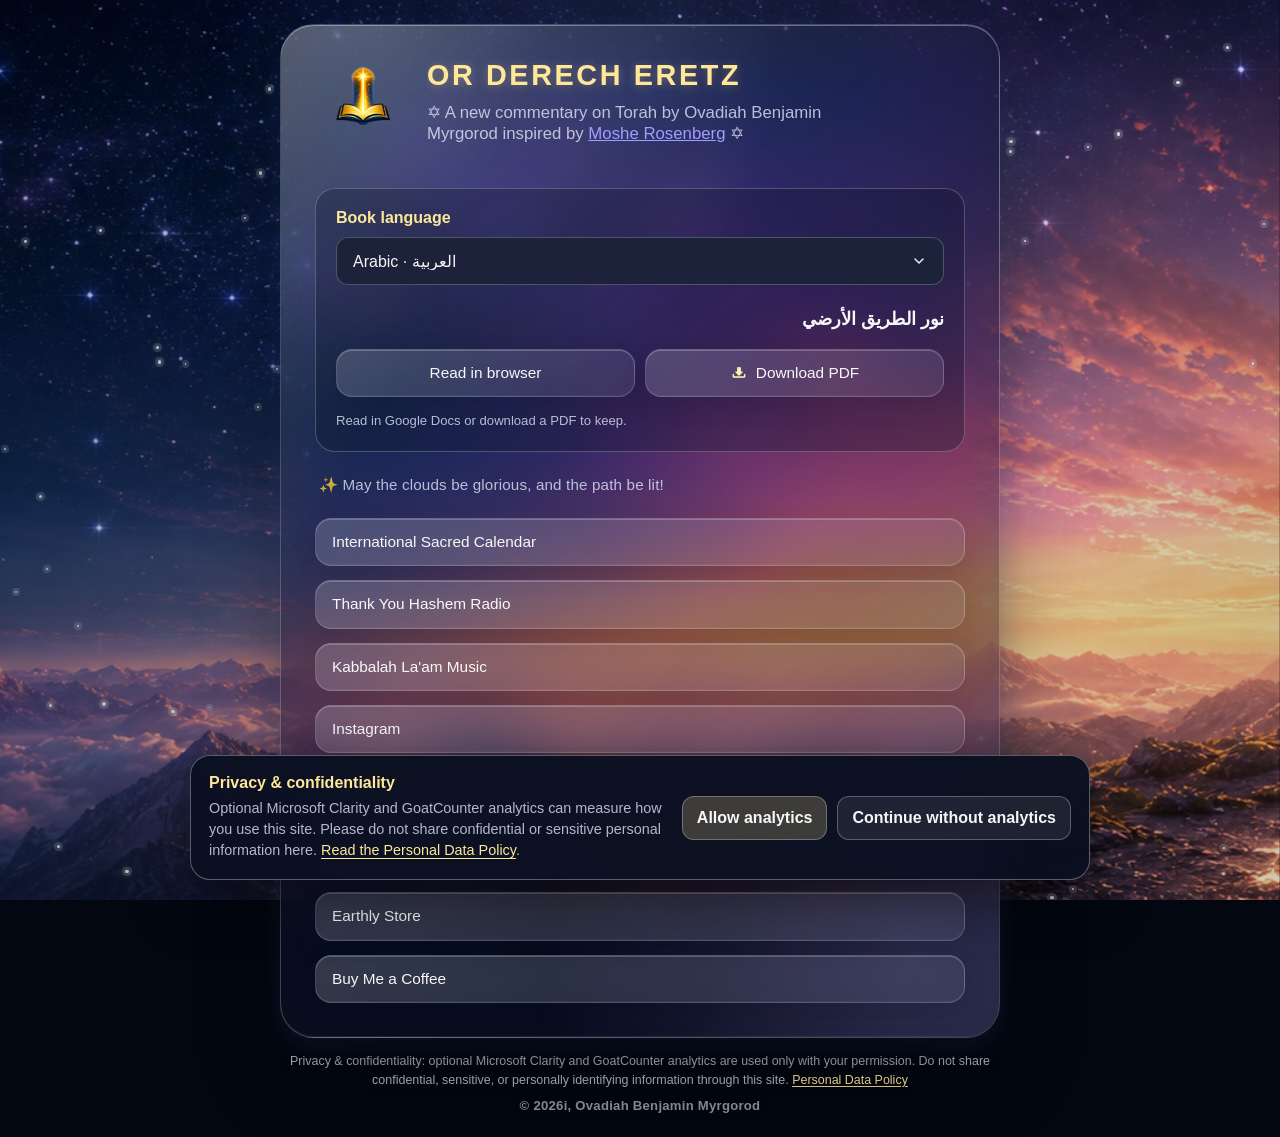
<file: index.html>
<!DOCTYPE html>
<html lang="en">
  <head>
    <meta charset="UTF-8" />
    <meta name="viewport" content="width=device-width, initial-scale=1.0" />
    <meta name="theme-color" content="#273052" />
    <meta name="application-name" content="Earthly Top" />
    <meta name="apple-mobile-web-app-capable" content="yes" />
    <meta name="apple-mobile-web-app-status-bar-style" content="black-translucent" />
    <meta name="apple-mobile-web-app-title" content="Earthly Top" />
    <title>Earthly Top - Or Derech Eretz</title>
    <link rel="icon" type="image/png" sizes="16x16" href="favicon/favicon-16.png" />
    <link rel="icon" type="image/png" sizes="32x32" href="favicon/favicon-32.png" />
    <link rel="icon" type="image/png" sizes="48x48" href="favicon/favicon-48.png" />
    <link rel="icon" type="image/png" sizes="64x64" href="favicon/favicon-64.png" />
    <link rel="icon" type="image/png" sizes="128x128" href="favicon/favicon-128.png" />
    <link rel="icon" type="image/png" sizes="180x180" href="favicon/favicon-180.png" />
    <link rel="icon" type="image/png" sizes="192x192" href="favicon/favicon-192.png" />
    <link rel="apple-touch-icon" href="favicon/apple-touch-icon.png" />
    <link rel="shortcut icon" href="favicon/favicon.ico" />
    <link rel="manifest" href="manifest.webmanifest" />
    <link rel="preload" as="image" href="assets/earthly-starry-background.png" fetchpriority="high" />
    <link rel="stylesheet" href="styles.css?v=20260924-1" />
  </head>
  <body>
    <div class="starfield" aria-hidden="true"></div>
    <div class="page-shell">
      <main class="card">
      <div class="header-row">
        <img class="logo" src="logo.png" width="96" height="96" alt="Derech Eretz logo" fetchpriority="high" decoding="async" />
        <div>
          <h1>OR DERECH ERETZ</h1>
          <p class="subtitle">✡ A new commentary on Torah by Ovadiah Benjamin Myrgorod inspired by <a href="https://www.tabletmag.com/contributors/moshe-rosenberg" target="_blank" rel="noopener noreferrer">Moshe Rosenberg</a> ✡</p>
        </div>
      </div>
      <section class="book-picker" aria-label="Choose your book edition">
        <div class="book-language-field" hidden>
          <label for="book-language">Book language</label>
          <select id="book-language" aria-controls="book-editions"></select>
        </div>
        <ul id="book-editions" class="link-list">
        <li class="book-edition" data-language="ar" data-language-label="Arabic · العربية" id="edition-ar">
          <h2 class="book-title" lang="ar" dir="rtl">نور الطريق الأرضي</h2>
          <div class="book-actions">
            <a class="link-btn" href="https://docs.google.com/document/d/109TPGKsUo8oHjy0WdFChxGVaFDvyVs15/edit?usp=sharing&ouid=103695002754294688214&rtpof=true&sd=true" target="_blank" rel="noopener noreferrer" aria-label="Read in browser (Arabic · العربية)">Read in browser</a>
            <a class="link-btn" href="https://docs.google.com/document/d/109TPGKsUo8oHjy0WdFChxGVaFDvyVs15/export?format=pdf" target="_blank" rel="noopener noreferrer" aria-label="Download PDF (Arabic · العربية)">
              <img src="download-icon-36px.png" width="18" height="18" alt="" />
              Download PDF
            </a>
          </div>
        </li>
        <li class="book-edition" data-language="en" data-language-label="English" id="edition-en">
          <h2 class="book-title" lang="en" dir="ltr">The Light of the Earthly Path</h2>
          <div class="book-actions">
            <a class="link-btn" href="https://docs.google.com/document/d/1G4LvHJFtY5KsMVfRG6j4QGm5y1auPwxE/edit?usp=sharing&ouid=103695002754294688214&rtpof=true&sd=true" target="_blank" rel="noopener noreferrer" aria-label="Read in browser (English)">Read in browser</a>
            <a class="link-btn" href="https://docs.google.com/document/d/1G4LvHJFtY5KsMVfRG6j4QGm5y1auPwxE/export?format=pdf" target="_blank" rel="noopener noreferrer" aria-label="Download PDF (English)">
              <img src="download-icon-36px.png" width="18" height="18" alt="" />
              Download PDF
            </a>
          </div>
        </li>
        <li class="book-edition" data-language="el" data-language-label="Greek · Ελληνικά" id="edition-el">
          <h2 class="book-title" lang="el" dir="ltr">Ελληνική έκδοση</h2>
          <div class="book-actions">
            <a class="link-btn" href="https://docs.google.com/document/d/13rbhxb74Q708pRzk1eVmdZOWmQTycMR3/edit?usp=sharing&ouid=103695002754294688214&rtpof=true&sd=true" target="_blank" rel="noopener noreferrer" aria-label="Read in browser (Greek · Ελληνικά)">Read in browser</a>
            <a class="link-btn" href="https://docs.google.com/document/d/13rbhxb74Q708pRzk1eVmdZOWmQTycMR3/export?format=pdf" target="_blank" rel="noopener noreferrer" aria-label="Download PDF (Greek · Ελληνικά)">
              <img src="download-icon-36px.png" width="18" height="18" alt="" />
              Download PDF
            </a>
          </div>
        </li>
        <li class="book-edition" data-language="he" data-language-label="Hebrew · עברית" id="edition-he">
          <h2 class="book-title" lang="he" dir="rtl">אור דרך ארץ</h2>
          <div class="book-actions">
            <a class="link-btn" href="https://docs.google.com/document/d/1_KhqbVtu9IqQZ-IIJMQeCQCgPElxkXHt/edit?usp=share_link&ouid=103695002754294688214&rtpof=true&sd=true" target="_blank" rel="noopener noreferrer" aria-label="Read in browser (Hebrew · עברית)">Read in browser</a>
            <a class="link-btn" href="https://docs.google.com/document/d/1_KhqbVtu9IqQZ-IIJMQeCQCgPElxkXHt/export?format=pdf" target="_blank" rel="noopener noreferrer" aria-label="Download PDF (Hebrew · עברית)">
              <img src="download-icon-36px.png" width="18" height="18" alt="" />
              Download PDF
            </a>
          </div>
        </li>
        <li class="book-edition" data-language="ru" data-language-label="Russian · Русский" id="edition-ru">
          <h2 class="book-title" lang="ru" dir="ltr">Свет земного пути</h2>
          <div class="book-actions">
            <a class="link-btn" href="https://docs.google.com/document/d/1S_4wEMHs5GLBcDQCGjeISt3NpQDFeO0N/edit?usp=share_link&ouid=103695002754294688214&rtpof=true&sd=true" target="_blank" rel="noopener noreferrer" aria-label="Read in browser (Russian · Русский)">Read in browser</a>
            <a class="link-btn" href="https://docs.google.com/document/d/1S_4wEMHs5GLBcDQCGjeISt3NpQDFeO0N/export?format=pdf" target="_blank" rel="noopener noreferrer" aria-label="Download PDF (Russian · Русский)">
              <img src="download-icon-36px.png" width="18" height="18" alt="" />
              Download PDF
            </a>
          </div>
        </li>
        <li class="book-edition" data-language="sa" data-language-label="Sanskrit · संस्कृत" id="edition-sa">
          <h2 class="book-title" lang="sa" dir="ltr">संस्कृत संस्करणम्</h2>
          <div class="book-actions">
            <a class="link-btn" href="https://docs.google.com/document/d/1lhxRJxrFBoMfvH_5YQ0ZAoIDRLzb3tD4/edit?usp=share_link&amp;ouid=103695002754294688214&amp;rtpof=true&amp;sd=true" target="_blank" rel="noopener noreferrer" aria-label="Read in browser (Sanskrit · संस्कृत)">Read in browser</a>
            <a class="link-btn" href="https://docs.google.com/document/d/1lhxRJxrFBoMfvH_5YQ0ZAoIDRLzb3tD4/export?format=pdf" target="_blank" rel="noopener noreferrer" aria-label="Download PDF (Sanskrit · संस्कृत)">
              <img src="download-icon-36px.png" width="18" height="18" alt="" />
              Download PDF
            </a>
          </div>
        </li>
        <li class="book-edition" data-language="th" data-language-label="Thai · ไทย" id="edition-th">
          <h2 class="book-title" lang="th" dir="ltr">แสงแห่งวิถีโลก</h2>
          <div class="book-actions">
            <a class="link-btn" href="https://docs.google.com/document/d/1ZXpTGmFxa2NbDOuw56IeOXtyTeuBCf-E/edit?usp=sharing&amp;ouid=103695002754294688214&amp;rtpof=true&amp;sd=true" target="_blank" rel="noopener noreferrer" aria-label="Read in browser (Thai · ไทย)">Read in browser</a>
            <a class="link-btn" href="https://docs.google.com/document/d/1ZXpTGmFxa2NbDOuw56IeOXtyTeuBCf-E/export?format=pdf" target="_blank" rel="noopener noreferrer" aria-label="Download PDF (Thai · ไทย)">
              <img src="download-icon-36px.png" width="18" height="18" alt="" />
              Download PDF
            </a>
          </div>
        </li>
        <li class="book-edition" data-language="zh-Hant" data-language-label="Traditional Chinese · 繁體中文" id="edition-zh-Hant">
          <h2 class="book-title" lang="zh-Hant" dir="ltr">繁體中文版</h2>
          <div class="book-actions">
            <a class="link-btn" href="https://docs.google.com/document/d/1hxOB-v0NTA0syYNEpFmwsdHnay6WH9Ph/edit?usp=sharing&amp;ouid=103695002754294688214&amp;rtpof=true&amp;sd=true" target="_blank" rel="noopener noreferrer" aria-label="Read in browser (Traditional Chinese · 繁體中文)">Read in browser</a>
            <a class="link-btn" href="https://docs.google.com/document/d/1hxOB-v0NTA0syYNEpFmwsdHnay6WH9Ph/export?format=pdf" target="_blank" rel="noopener noreferrer" aria-label="Download PDF (Traditional Chinese · 繁體中文)">
              <img src="download-icon-36px.png" width="18" height="18" alt="" />
              Download PDF
            </a>
          </div>
        </li>
        </ul>
        <p class="book-hint">Read in Google Docs or download a PDF to keep.</p>
      </section>
      <p class="signature">✨  May the clouds be glorious, and the path be lit!</p>
      <ul class="link-list">
        <li class="link-row">
          <a class="link-btn" href="https://sacredcal.one" target="_blank" rel="noopener noreferrer">
            International Sacred Calendar
          </a>
        </li>
        <li class="link-row">
          <a class="link-btn" href="https://www.google.com/url?sa=t&source=web&rct=j&opi=89978449&url=https://open.spotify.com/playlist/37i9dQZF1E4lI40peGKzhm&ved=2ahUKEwivyIjw4JCWAxUaF2IAHXRKDjYQFnoECBcQAQ&usg=AOvVaw3DIKTDnCfuc2yj-qpUbENd" target="_blank" rel="noopener noreferrer">
            Thank You Hashem Radio
          </a>
        </li>
        <li class="link-row">
          <a class="link-btn" href="https://soundcloud.com/kabbalah-laam-music" target="_blank" rel="noopener noreferrer">
            Kabbalah La'am Music
          </a>
        </li>
        <li class="link-row">
          <a class="link-btn" href="https://www.instagram.com/royalbinah/" target="_blank" rel="noopener noreferrer">
            Instagram
          </a>
        </li>
        <li class="link-row">
          <a class="link-btn" href="https://medium.com/@ovi-tech" target="_blank" rel="noopener noreferrer">
            Medium
          </a>
        </li>
        <li class="link-row">
          <a class="link-btn" href="https://x.com/vav8zayin" target="_blank" rel="noopener noreferrer">
            X
          </a>
        </li>
        <li class="link-row">
          <a class="link-btn" href="https://www.stickermule.com/earthly" target="_blank" rel="noopener noreferrer">
            Earthly Store
          </a>
        </li>
        <li class="link-row">
          <a class="link-btn" href="https://buymeacoffee.com/benjie613?new=1" target="_blank" rel="noopener noreferrer">
            Buy Me a Coffee
          </a>
        </li>
      </ul>
      </main>
      <footer class="site-footer">
        <p class="privacy-disclosure">
          Privacy &amp; confidentiality: optional Microsoft Clarity and GoatCounter analytics are used only with your permission. Do not share confidential, sensitive, or personally identifying information through this site.
          <a href="privacy.html">Personal Data Policy</a>
        </p>
        <p class="copyright">© 2026i, Ovadiah Benjamin Myrgorod</p>
      </footer>
    </div>
    <aside class="privacy-notice" aria-labelledby="privacy-notice-title" aria-describedby="privacy-notice-description" hidden>
      <div>
        <strong id="privacy-notice-title">Privacy &amp; confidentiality</strong>
        <p id="privacy-notice-description">
          Optional Microsoft Clarity and GoatCounter analytics can measure how you use this site. Please do not share confidential or sensitive personal information here.
          <a href="privacy.html">Read the Personal Data Policy</a>.
        </p>
      </div>
      <div class="privacy-actions">
        <button class="privacy-allow" type="button" data-analytics-choice="allow">Allow analytics</button>
        <button class="privacy-decline" type="button" data-analytics-choice="decline">Continue without analytics</button>
      </div>
    </aside>
    <script src="script.js?v=20260924-1"></script>
    <script src="privacy.js?v=20260907-1"></script>
  </body>
</html>
</file>
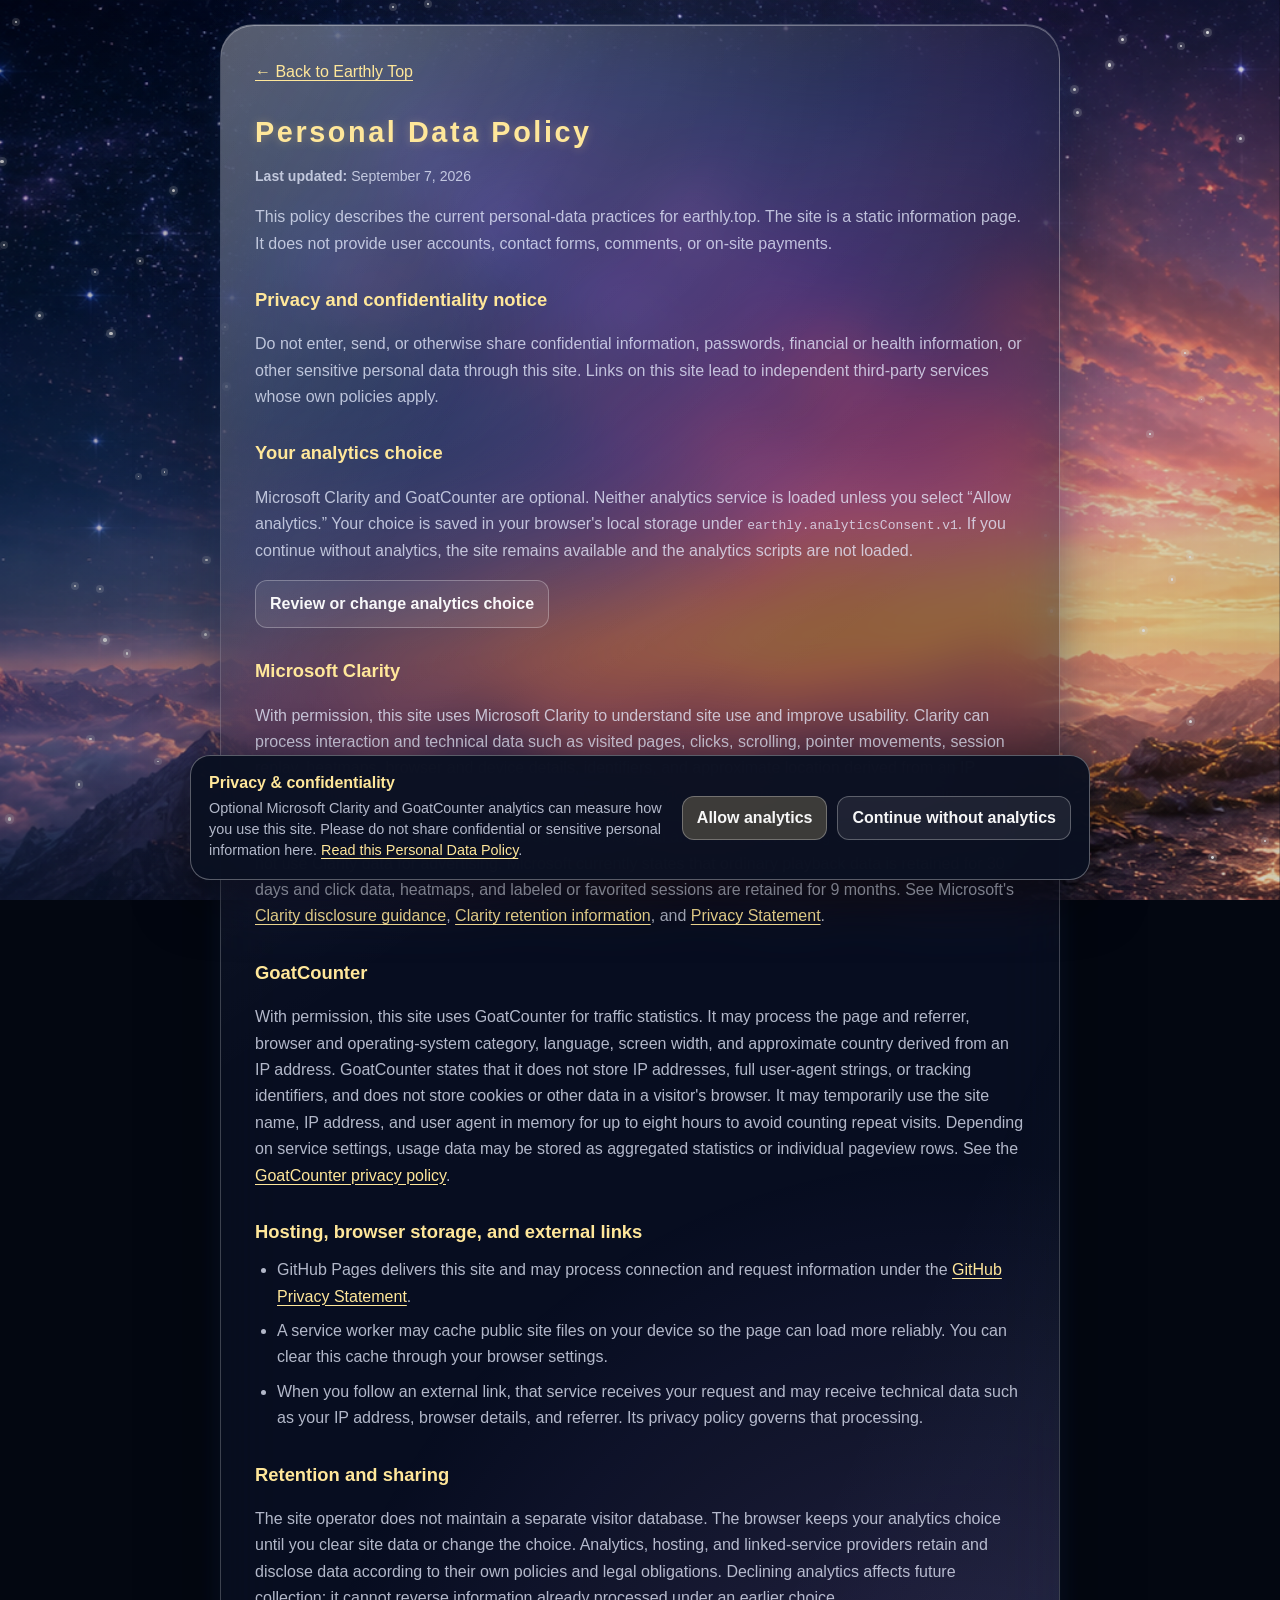
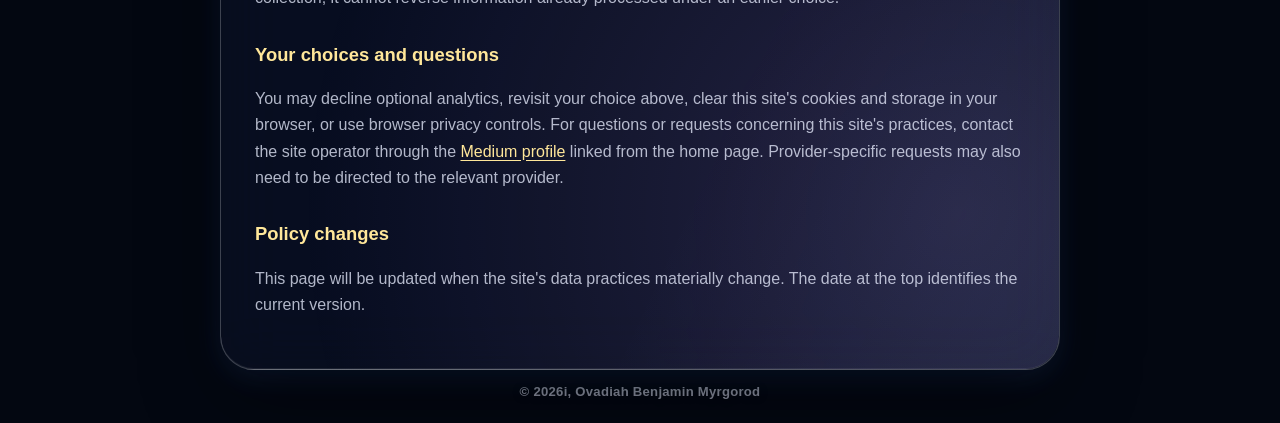
<file: privacy.html>
<!DOCTYPE html>
<html lang="en">
  <head>
    <meta charset="UTF-8" />
    <meta name="viewport" content="width=device-width, initial-scale=1.0" />
    <meta name="theme-color" content="#273052" />
    <title>Personal Data Policy - Earthly Top</title>
    <link rel="icon" type="image/png" sizes="32x32" href="favicon/favicon-32.png" />
    <link rel="apple-touch-icon" href="favicon/apple-touch-icon.png" />
    <link rel="stylesheet" href="styles.css?v=20260924-1" />
  </head>
  <body>
    <div class="starfield" aria-hidden="true"></div>
    <div class="page-shell policy-shell">
      <main class="card policy-card">
        <a class="policy-back" href="index.html">← Back to Earthly Top</a>
        <h1>Personal Data Policy</h1>
        <p class="policy-updated"><strong>Last updated:</strong> September 7, 2026</p>

        <p>
          This policy describes the current personal-data practices for earthly.top. The site is a static information page. It does not provide user accounts, contact forms, comments, or on-site payments.
        </p>

        <h2>Privacy and confidentiality notice</h2>
        <p>
          Do not enter, send, or otherwise share confidential information, passwords, financial or health information, or other sensitive personal data through this site. Links on this site lead to independent third-party services whose own policies apply.
        </p>

        <h2>Your analytics choice</h2>
        <p>
          Microsoft Clarity and GoatCounter are optional. Neither analytics service is loaded unless you select “Allow analytics.” Your choice is saved in your browser's local storage under <code>earthly.analyticsConsent.v1</code>. If you continue without analytics, the site remains available and the analytics scripts are not loaded.
        </p>
        <p>
          <button class="privacy-settings" type="button" data-analytics-settings>Review or change analytics choice</button>
        </p>

        <h2>Microsoft Clarity</h2>
        <p>
          With permission, this site uses Microsoft Clarity to understand site use and improve usability. Clarity can process interaction and technical data such as visited pages, clicks, scrolling, pointer movements, session replay, heatmaps, browser and device details, identifiers, and approximate location derived from an IP address. Microsoft may use first- and third-party cookies and similar technologies for this processing.
        </p>
        <p>
          This site sends Clarity an analytics-storage consent signal and denies advertising-storage consent. It does not use Clarity data for advertising. Microsoft currently states that ordinary playback data is retained for 30 days and click data, heatmaps, and labeled or favorited sessions are retained for 9 months. See Microsoft's
          <a href="https://learn.microsoft.com/en-us/clarity/setup-and-installation/privacy-disclosure" target="_blank" rel="noopener noreferrer">Clarity disclosure guidance</a>,
          <a href="https://learn.microsoft.com/en-us/clarity/setup-and-installation/data-retention" target="_blank" rel="noopener noreferrer">Clarity retention information</a>, and
          <a href="https://privacy.microsoft.com/en-us/privacystatement" target="_blank" rel="noopener noreferrer">Privacy Statement</a>.
        </p>

        <h2>GoatCounter</h2>
        <p>
          With permission, this site uses GoatCounter for traffic statistics. It may process the page and referrer, browser and operating-system category, language, screen width, and approximate country derived from an IP address. GoatCounter states that it does not store IP addresses, full user-agent strings, or tracking identifiers, and does not store cookies or other data in a visitor's browser. It may temporarily use the site name, IP address, and user agent in memory for up to eight hours to avoid counting repeat visits. Depending on service settings, usage data may be stored as aggregated statistics or individual pageview rows. See the
          <a href="https://www.goatcounter.com/help/privacy" target="_blank" rel="noopener noreferrer">GoatCounter privacy policy</a>.
        </p>

        <h2>Hosting, browser storage, and external links</h2>
        <ul>
          <li>GitHub Pages delivers this site and may process connection and request information under the <a href="https://docs.github.com/en/site-policy/privacy-policies/github-general-privacy-statement" target="_blank" rel="noopener noreferrer">GitHub Privacy Statement</a>.</li>
          <li>A service worker may cache public site files on your device so the page can load more reliably. You can clear this cache through your browser settings.</li>
          <li>When you follow an external link, that service receives your request and may receive technical data such as your IP address, browser details, and referrer. Its privacy policy governs that processing.</li>
        </ul>

        <h2>Retention and sharing</h2>
        <p>
          The site operator does not maintain a separate visitor database. The browser keeps your analytics choice until you clear site data or change the choice. Analytics, hosting, and linked-service providers retain and disclose data according to their own policies and legal obligations. Declining analytics affects future collection; it cannot reverse information already processed under an earlier choice.
        </p>

        <h2>Your choices and questions</h2>
        <p>
          You may decline optional analytics, revisit your choice above, clear this site's cookies and storage in your browser, or use browser privacy controls. For questions or requests concerning this site's practices, contact the site operator through the <a href="https://medium.com/@ovi-tech" target="_blank" rel="noopener noreferrer">Medium profile</a> linked from the home page. Provider-specific requests may also need to be directed to the relevant provider.
        </p>

        <h2>Policy changes</h2>
        <p>
          This page will be updated when the site's data practices materially change. The date at the top identifies the current version.
        </p>
      </main>
      <footer class="site-footer">
        <p class="copyright">© 2026i, Ovadiah Benjamin Myrgorod</p>
      </footer>
    </div>
    <aside class="privacy-notice" aria-labelledby="privacy-notice-title" aria-describedby="privacy-notice-description" hidden>
      <div>
        <strong id="privacy-notice-title">Privacy &amp; confidentiality</strong>
        <p id="privacy-notice-description">
          Optional Microsoft Clarity and GoatCounter analytics can measure how you use this site. Please do not share confidential or sensitive personal information here.
          <a href="privacy.html">Read this Personal Data Policy</a>.
        </p>
      </div>
      <div class="privacy-actions">
        <button class="privacy-allow" type="button" data-analytics-choice="allow">Allow analytics</button>
        <button class="privacy-decline" type="button" data-analytics-choice="decline">Continue without analytics</button>
      </div>
    </aside>
    <script src="script.js?v=20260815-3"></script>
    <script src="privacy.js?v=20260907-1"></script>
  </body>
</html>
</file>
<file: styles.css>
:root {
  color-scheme: dark;
  --glass-fill: rgba(16, 22, 42, 0.46);
  --glass-fill-strong: rgba(28, 34, 58, 0.58);
  --glass-border: rgba(255, 255, 255, 0.22);
  --glass-highlight: rgba(255, 255, 255, 0.34);
  --glass-shadow: rgba(0, 0, 0, 0.38);
  --text-primary: rgba(255, 255, 255, 0.96);
  --text-secondary: rgba(232, 238, 255, 0.76);
  --accent: #ffe79a;
  --pdf-button-width: clamp(58px, 8vw, 72px);
  --link-row-gap: 10px;
}

* {
  box-sizing: border-box;
}

body {
  margin: 0;
  min-height: 100vh;
  display: flex;
  align-items: center;
  justify-content: center;
  padding: 24px;
  font-family: -apple-system, BlinkMacSystemFont, "SF Pro Text", "Segoe UI", sans-serif;
  color: var(--text-primary);
  overflow-x: hidden;
  overflow-y: auto;
  position: relative;
  background: #030711;
}

body::before {
  content: "";
  position: fixed;
  inset: 0;
  background-image: url("assets/earthly-starry-background.png");
  background-position: center;
  background-repeat: no-repeat;
  background-size: cover;
  pointer-events: none;
  z-index: 0;
}

body::after {
  content: "";
  position: fixed;
  inset: 0;
  background:
    radial-gradient(circle at 50% 8%, rgba(170, 205, 255, 0.1), transparent 42%),
    linear-gradient(90deg, rgba(3, 7, 17, 0.3), rgba(3, 7, 17, 0.06) 58%, rgba(3, 7, 17, 0.18));
  pointer-events: none;
  z-index: 0;
}

.starfield {
  position: fixed;
  inset: 0;
  pointer-events: none;
  overflow: hidden;
  z-index: 0;
}

.star {
  position: absolute;
  width: 2px;
  height: 2px;
  background: white;
  border-radius: 50%;
  box-shadow: 0 0 6px rgba(255, 255, 255, 0.9);
  animation: twinkle var(--duration, 3s) ease-in-out var(--delay, 0s) infinite;
}

.star::before {
  content: "";
  position: absolute;
  inset: -3px;
  border-radius: 50%;
  background: rgba(255, 255, 255, 0.18);
  animation: pulse 2s ease-in-out var(--delay, 0s) infinite;
}

.page-shell {
  position: relative;
  z-index: 1;
  width: min(720px, 100%);
}

.card {
  position: relative;
  z-index: 1;
  isolation: isolate;
  width: 100%;
  padding: 34px;
  overflow: hidden;
  border: 1px solid var(--glass-border);
  border-radius: 34px;
  background:
    radial-gradient(circle at 14% 0%, rgba(255, 255, 255, 0.16), transparent 34%),
    linear-gradient(145deg, rgba(255, 255, 255, 0.1), transparent 42%),
    var(--glass-fill);
  box-shadow:
    inset 0 1px 0 var(--glass-highlight),
    inset 0 -1px 0 rgba(255, 255, 255, 0.08),
    0 28px 80px var(--glass-shadow),
    0 8px 28px rgba(42, 92, 180, 0.18);
  -webkit-backdrop-filter: blur(30px) saturate(180%);
  backdrop-filter: blur(30px) saturate(180%);
}

.card::before {
  content: "";
  position: absolute;
  z-index: -1;
  inset: 0;
  border-radius: inherit;
  background:
    linear-gradient(115deg, rgba(255, 255, 255, 0.13), transparent 24% 74%, rgba(153, 190, 255, 0.08)),
    radial-gradient(circle at 88% 92%, rgba(200, 153, 255, 0.16), transparent 34%);
  pointer-events: none;
}

.header-row {
  display: flex;
  align-items: flex-start;
  gap: 16px;
  margin-bottom: 22px;
}

.header-row > div {
  flex: 1;
  min-width: 0;
  overflow: hidden;
}

.logo {
  width: 96px;
  height: 96px;
  position: relative;
  top: -8px;
  object-fit: contain;
  border-radius: 16px;
  box-shadow: none;
  background: transparent;
}

h1 {
  margin: 0 0 10px;
  font-family: -apple-system, BlinkMacSystemFont, "SF Pro Display", "Segoe UI", sans-serif;
  font-size: 1.8rem;
  font-weight: 760;
  letter-spacing: 0.09em;
  text-transform: uppercase;
  color: var(--accent);
  text-shadow: 0 1px 10px rgba(255, 222, 128, 0.3);
}

.subtitle {
  margin: 0 0 22px;
  max-width: calc(100% - var(--pdf-button-width) - var(--link-row-gap));
  overflow-wrap: anywhere;
  font-size: 1.05rem;
  color: var(--text-secondary);
}

ul {
  list-style: none;
  padding: 0;
  margin: 0;
  display: grid;
  gap: 14px;
}

.link-row {
  display: flex;
  align-items: center;
  gap: var(--link-row-gap);
  min-width: 0;
}

.link-btn,
.pdf-btn {
  display: flex;
  align-items: center;
  padding: 14px 16px;
  border: 1px solid rgba(255, 255, 255, 0.17);
  border-radius: 16px;
  color: var(--text-primary);
  text-decoration: none;
  background:
    linear-gradient(135deg, rgba(255, 255, 255, 0.15), rgba(255, 255, 255, 0.055)),
    rgba(110, 125, 175, 0.08);
  box-shadow:
    inset 0 1px 0 rgba(255, 255, 255, 0.22),
    inset 0 -1px 0 rgba(255, 255, 255, 0.04),
    0 8px 24px rgba(0, 0, 0, 0.12);
  transition: transform 180ms ease, box-shadow 180ms ease, border-color 180ms ease, background 180ms ease;
  min-height: 48px;
  font-size: clamp(0.95rem, 1.2vw, 1.05rem);
  font-weight: 520;
  line-height: 1.2;
}

.link-btn {
  flex: 1;
  min-width: 0;
  overflow: hidden;
  text-overflow: ellipsis;
  white-space: nowrap;
}

.pdf-btn {
  padding: 10px 14px;
  min-width: var(--pdf-button-width);
  width: var(--pdf-button-width);
  min-height: 48px;
  justify-content: center;
  flex-shrink: 0;
}

.link-btn:hover,
.pdf-btn:hover {
  transform: translateY(-2px) scale(1.005);
  border-color: rgba(255, 255, 255, 0.38);
  background:
    linear-gradient(135deg, rgba(255, 255, 255, 0.22), rgba(255, 255, 255, 0.08)),
    rgba(130, 150, 205, 0.12);
  box-shadow:
    inset 0 1px 0 rgba(255, 255, 255, 0.3),
    0 12px 28px rgba(0, 0, 0, 0.2),
    0 0 24px rgba(155, 190, 255, 0.12);
}

.link-btn:focus-visible,
.pdf-btn:focus-visible {
  outline: 3px solid rgba(255, 231, 154, 0.88);
  outline-offset: 3px;
  border-color: rgba(255, 255, 255, 0.42);
}

.book-picker {
  padding: 20px;
  border: 1px solid var(--glass-border);
  border-radius: 20px;
  background: rgba(16, 22, 42, 0.3);
}

.book-language-field label {
  display: block;
  margin-bottom: 10px;
  color: var(--accent);
  font-weight: 650;
}

.book-language-field select {
  appearance: none;
  -webkit-appearance: none;
  width: 100%;
  min-height: 48px;
  padding: 12px 44px 12px 16px;
  border: 1px solid var(--glass-border);
  border-radius: 12px;
  background-color: #1c223a;
  background-image: url("data:image/svg+xml,%3Csvg xmlns='http://www.w3.org/2000/svg' width='16' height='16' viewBox='0 0 16 16'%3E%3Cpath d='m4 6 4 4 4-4' fill='none' stroke='%23e8eeff' stroke-width='1.5' stroke-linecap='round' stroke-linejoin='round'/%3E%3C/svg%3E");
  background-repeat: no-repeat;
  background-position: right 16px center;
  color: var(--text-primary);
  font: inherit;
  cursor: pointer;
}

.book-language-field select:focus-visible {
  outline: 3px solid var(--accent);
  outline-offset: 3px;
}

.book-title {
  margin: 20px 0 16px;
  font-size: 1.15rem;
  font-weight: 600;
  line-height: 1.5;
  text-align: start;
}

.book-actions {
  display: grid;
  grid-template-columns: repeat(2, minmax(0, 1fr));
  gap: 10px;
}

.book-actions .link-btn {
  justify-content: center;
  gap: 8px;
  white-space: normal;
  text-align: center;
}

.book-actions img {
  flex-shrink: 0;
}

.book-hint {
  margin: 14px 0 0;
  font-size: 0.82rem;
  line-height: 1.5;
  color: var(--text-secondary);
}

@media (max-width: 480px) {
  .book-picker {
    padding: 16px;
  }

  .book-actions {
    grid-template-columns: 1fr;
  }
}

.signature {
  margin: 24px 4px;
  font-size: 0.95rem;
  color: var(--text-secondary);
  letter-spacing: 0.01em;
}

.copyright {
  margin: 8px 0 0;
  color: var(--text-secondary);
  font-size: 0.82rem;
  font-weight: 600;
  letter-spacing: 0.02em;
  text-align: center;
  opacity: 0.78;
  text-shadow: 0 1px 8px rgba(0, 0, 0, 0.62);
}

.site-footer {
  margin-top: 14px;
  text-align: center;
}

.privacy-disclosure {
  margin: 0;
  color: var(--text-secondary);
  font-size: 0.78rem;
  line-height: 1.5;
  text-shadow: 0 1px 8px rgba(0, 0, 0, 0.62);
}

.privacy-disclosure a,
.privacy-notice a,
.policy-card a {
  color: var(--accent);
  text-underline-offset: 0.18em;
}

.privacy-notice {
  position: fixed;
  z-index: 10;
  right: 20px;
  bottom: 20px;
  left: 20px;
  width: min(900px, calc(100% - 40px));
  margin: 0 auto;
  padding: 18px;
  display: flex;
  align-items: center;
  justify-content: space-between;
  gap: 20px;
  border: 1px solid rgba(255, 255, 255, 0.32);
  border-radius: 20px;
  background: rgba(10, 16, 33, 0.96);
  box-shadow: 0 18px 54px rgba(0, 0, 0, 0.52);
  -webkit-backdrop-filter: blur(24px) saturate(150%);
  backdrop-filter: blur(24px) saturate(150%);
}

.privacy-notice[hidden] {
  display: none;
}

.privacy-notice strong {
  color: var(--accent);
}

.privacy-notice p {
  margin: 6px 0 0;
  color: var(--text-secondary);
  font-size: 0.9rem;
  line-height: 1.45;
}

.privacy-actions {
  display: flex;
  flex-shrink: 0;
  gap: 10px;
}

.privacy-actions button,
.privacy-settings {
  min-height: 44px;
  padding: 10px 14px;
  border: 1px solid rgba(255, 255, 255, 0.28);
  border-radius: 12px;
  color: var(--text-primary);
  font: inherit;
  font-weight: 650;
  cursor: pointer;
}

.privacy-allow {
  background: rgba(255, 231, 154, 0.2);
}

.privacy-decline,
.privacy-settings {
  background: rgba(255, 255, 255, 0.08);
}

.privacy-actions button:hover,
.privacy-settings:hover {
  border-color: rgba(255, 255, 255, 0.55);
  background: rgba(255, 255, 255, 0.16);
}

.privacy-actions button:focus-visible,
.privacy-settings:focus-visible {
  outline: 3px solid rgba(255, 231, 154, 0.88);
  outline-offset: 3px;
}

.policy-shell {
  width: min(840px, 100%);
}

.policy-card {
  line-height: 1.65;
}

.policy-card h1 {
  text-transform: none;
}

.policy-card h2 {
  margin: 28px 0 8px;
  color: var(--accent);
  font-size: 1.15rem;
}

.policy-card p,
.policy-card li {
  color: var(--text-secondary);
}

.policy-card ul {
  margin: 10px 0 0;
  padding-left: 22px;
  display: block;
  list-style: disc;
}

.policy-card li + li {
  margin-top: 8px;
}

.policy-back {
  display: inline-block;
  margin-bottom: 24px;
  color: var(--accent);
}

.policy-updated {
  margin-top: -2px;
  font-size: 0.88rem;
}

@keyframes twinkle {
  0%, 100% {
    transform: scale(0.7);
    opacity: calc(var(--peak-opacity, 1) * 0.5);
  }
  50% {
    transform: scale(1.35);
    opacity: var(--peak-opacity, 1);
  }
}

@keyframes pulse {
  0%, 100% {
    transform: scale(0.85);
    opacity: 0.25;
  }
  50% {
    transform: scale(1.2);
    opacity: 0.55;
  }
}

@media (max-width: 600px) {
  body {
    padding: 16px;
    align-items: flex-start;
  }

  body::before {
    background-position: 72% center;
  }

  .card {
    width: 100%;
    margin: 0;
    padding: 24px;
    border-radius: 28px;
  }

  .page-shell {
    width: 100%;
    margin: 8px 0 24px;
  }

  .privacy-notice {
    right: 12px;
    bottom: 12px;
    left: 12px;
    width: calc(100% - 24px);
    align-items: stretch;
    flex-direction: column;
    gap: 14px;
  }

  .privacy-actions {
    display: grid;
    grid-template-columns: 1fr;
  }

  h1 {
    font-size: clamp(1.35rem, 6.4vw, 1.55rem);
    line-height: 1.1;
    letter-spacing: 0.09em;
  }

  .subtitle {
    margin-bottom: 0;
    font-size: clamp(0.875rem, 3.9vw, 0.95rem);
    line-height: 1.3;
  }

}

@media (max-width: 480px) {
  .header-row {
    display: grid;
    grid-template-columns: 96px minmax(0, 1fr);
    column-gap: 16px;
    row-gap: 4px;
  }

  .header-row > div {
    display: contents;
  }

  h1 {
    margin-bottom: 0;
    min-width: 0;
    align-self: start;
    overflow: hidden;
  }

  .logo {
    top: -12px;
  }

  .subtitle {
    grid-column: 1 / -1;
  }
}

@media (max-width: 340px) {
  body {
    padding: 10px;
  }

  .card {
    padding: 18px;
    border-radius: 24px;
  }

  h1 {
    font-size: 1.25rem;
    letter-spacing: 0.06em;
  }

  .subtitle {
    font-size: 0.8125rem;
  }

}

@media (prefers-reduced-transparency: reduce) {
  .card {
    background: rgba(10, 16, 33, 0.94);
  }

  .link-btn,
  .pdf-btn {
    background: var(--glass-fill-strong);
  }
}

@media (prefers-reduced-motion: reduce) {
  .star {
    animation: none;
    opacity: var(--peak-opacity, 0.8);
  }

  .star::before {
    animation: none;
    opacity: 0.4;
  }

  .link-btn,
  .pdf-btn {
    transition: none;
  }

  .link-btn:hover,
  .pdf-btn:hover {
    transform: none;
  }
}
</file>
